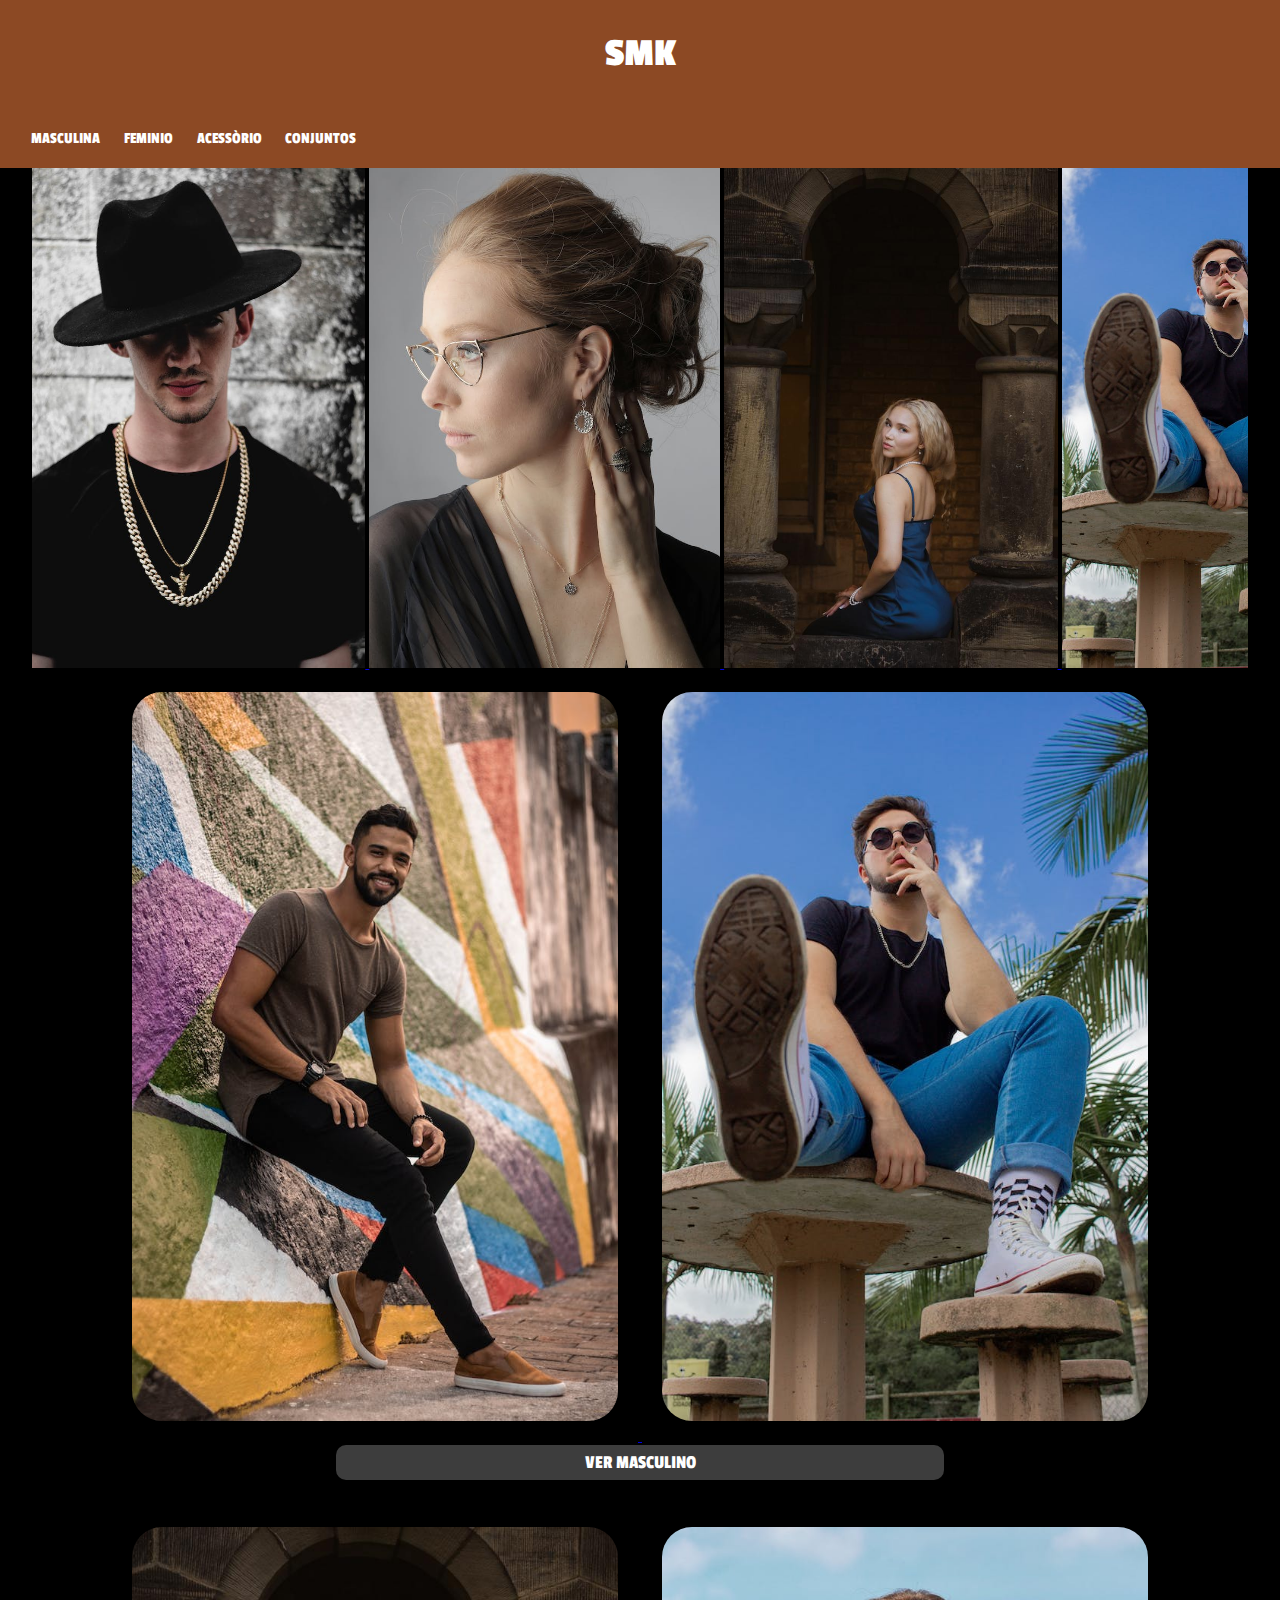
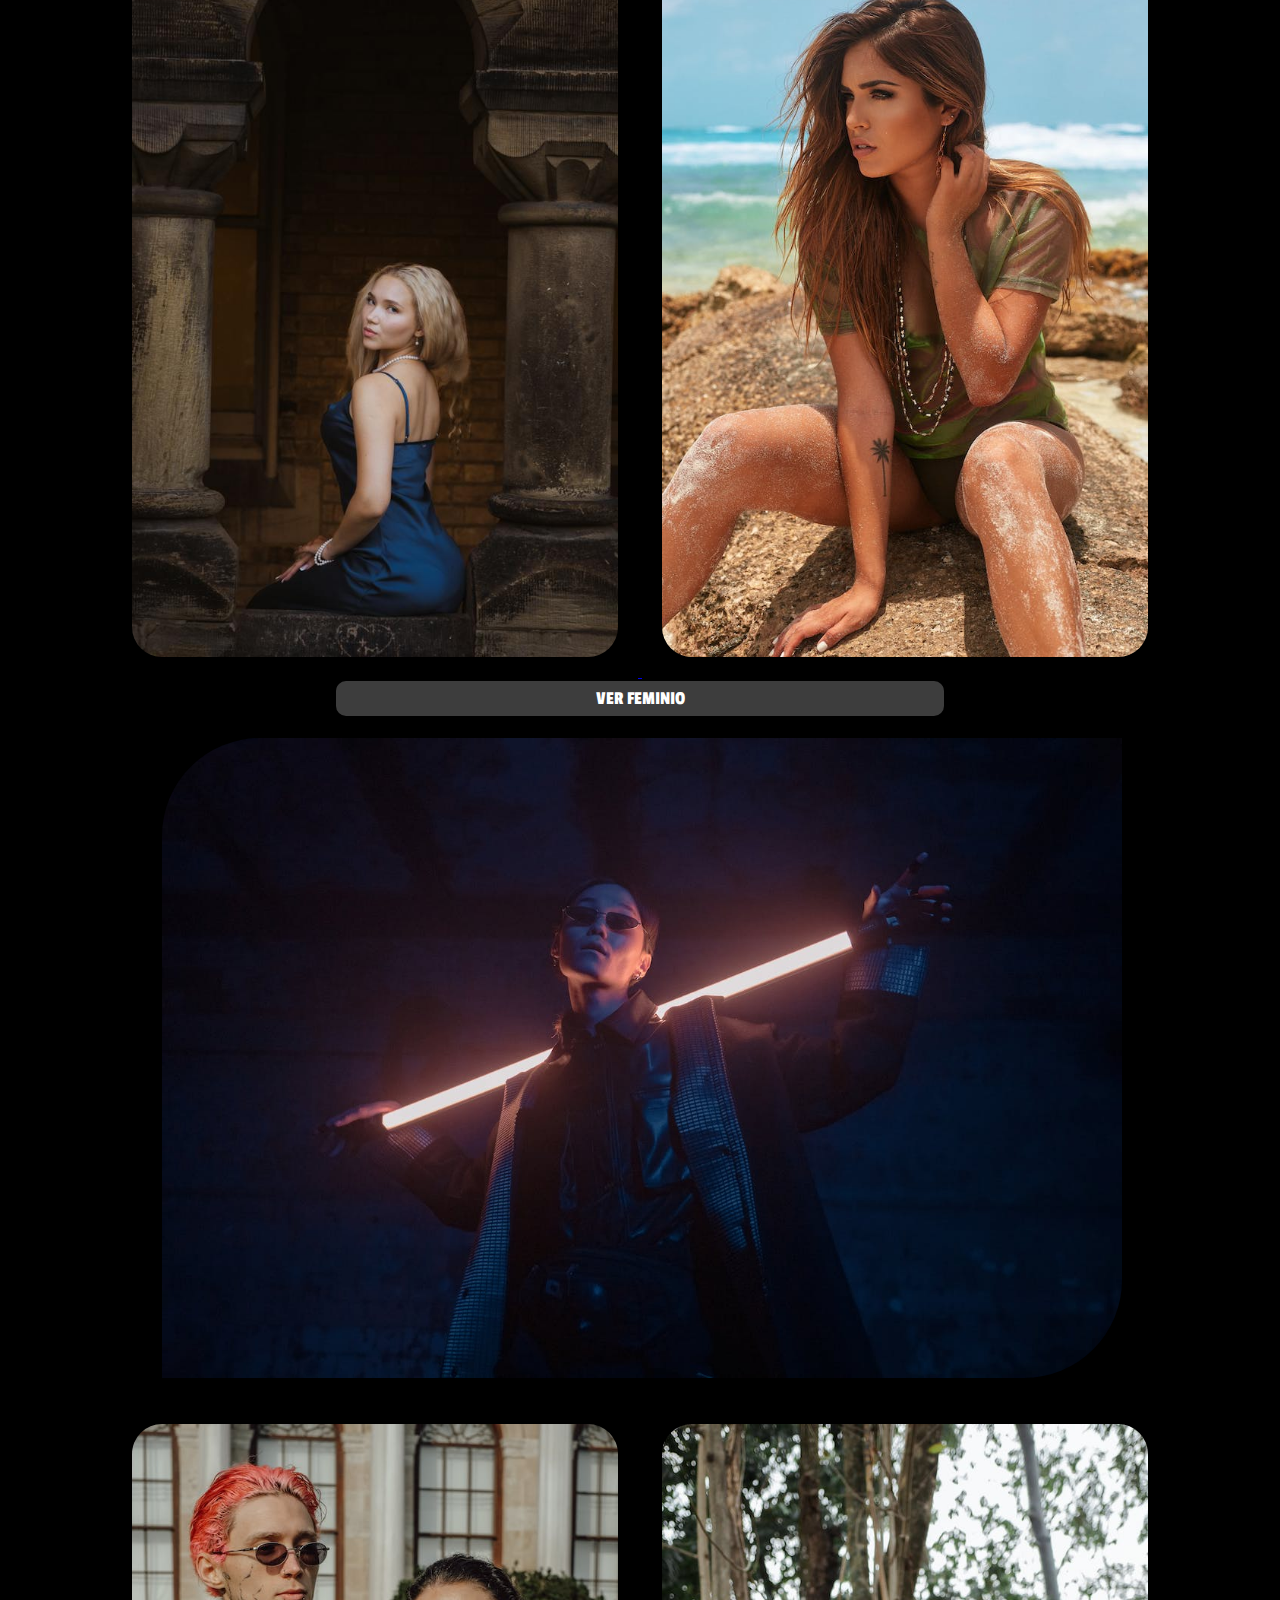
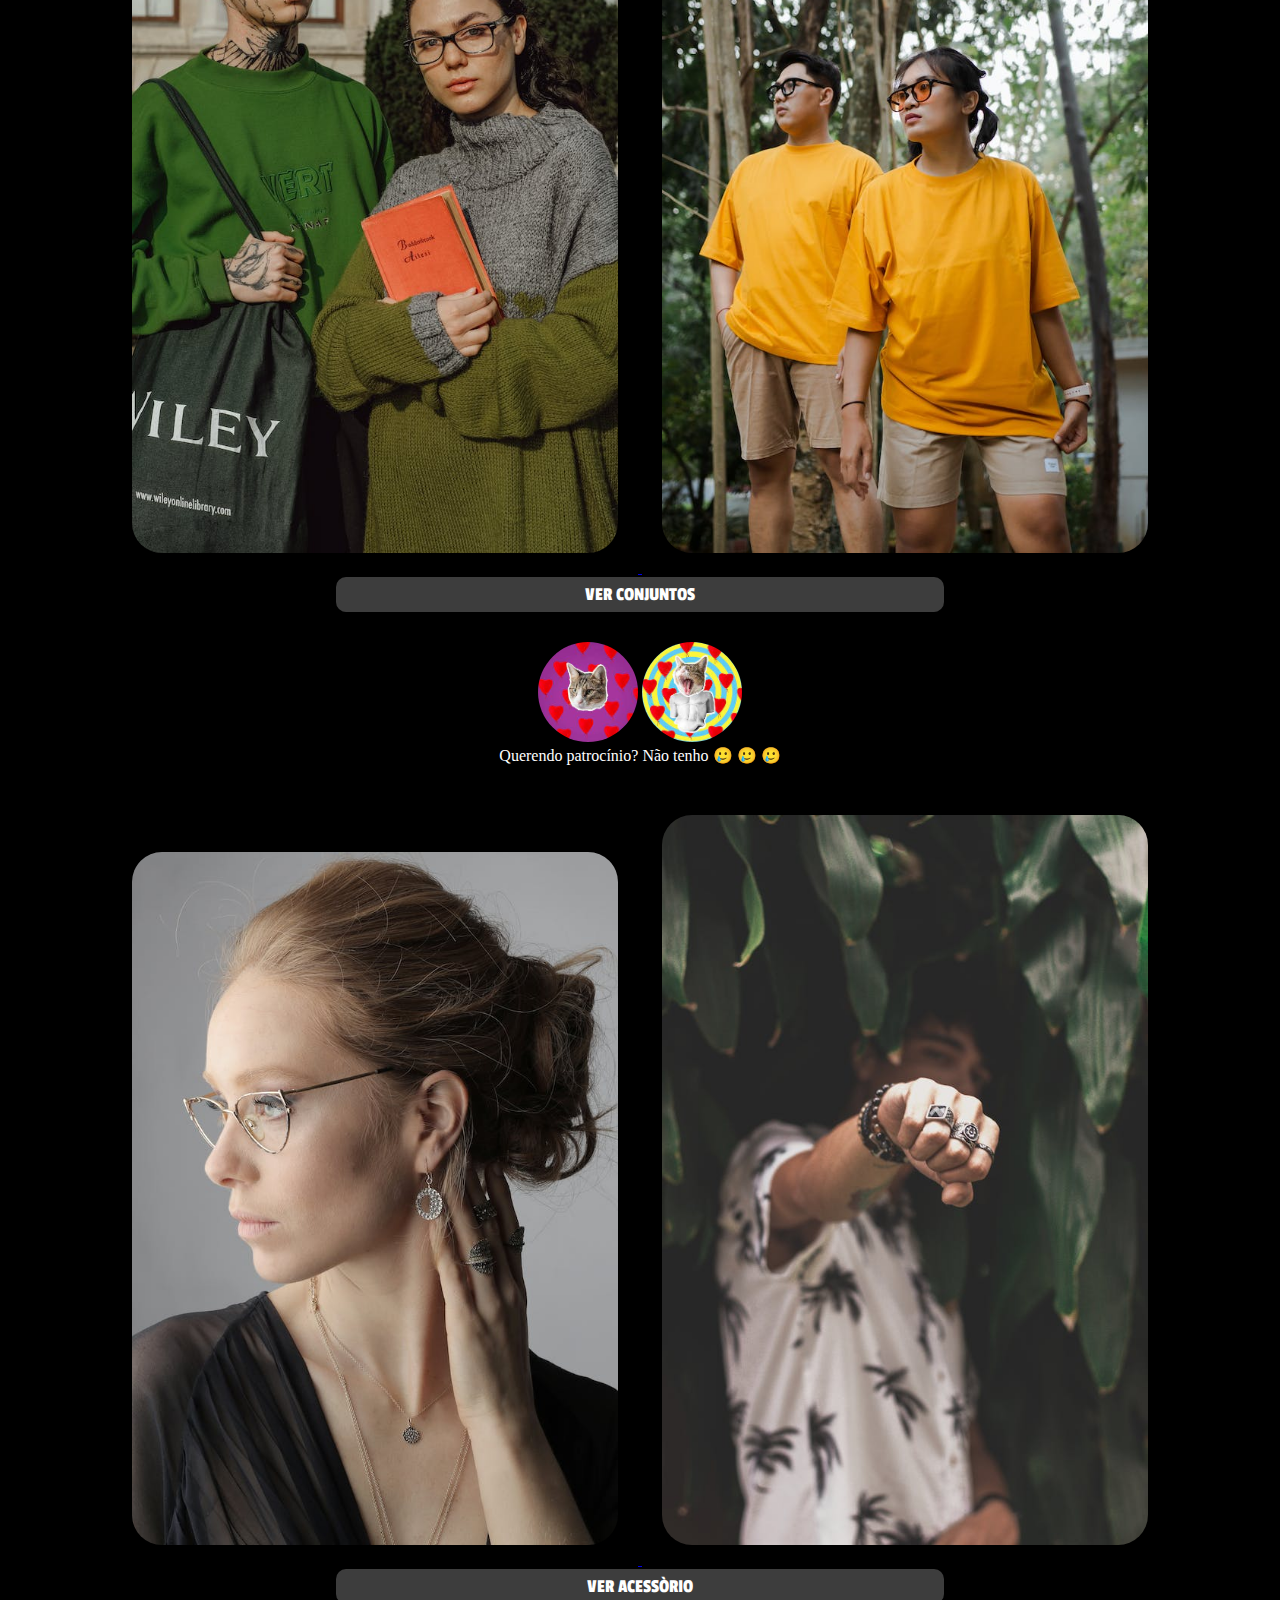
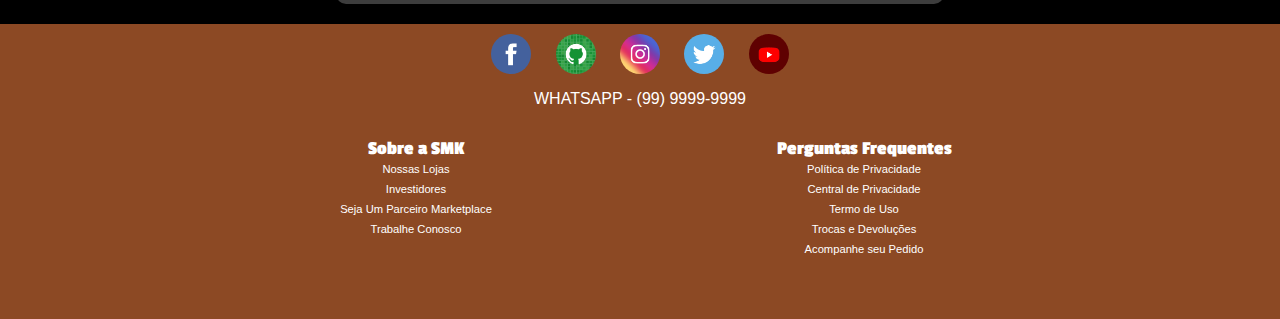
<file: index.html>
<!DOCTYPE html>
<html lang="pt-br">
  <head>
    <meta charset="UTF-8" />
    <meta name="viewport" content="width=device-width, initial-scale=1.0" />
    <link rel="stylesheet" href="estilo/style.css" />
    <title>Document</title>
  </head>
  <body>
    <header>
      <h1>SMK</h1>
    </header>
    <nav class="link-pag-nav">
      <a href="paginas/pag002.html">MASCULINA</a>
      <a href="paginas/pag003.html">FEMINIO</a>
      <a href="paginas/pag004.html"
        >ACESSÒRIO
        <a href="paginas/pag001.html">CONJUNTOS</a>
      </a>
    </nav>
    <main>
      <section class="image-container">
        <a href="paginas/pag001.html">
          <img
            src="imagem/acessorios-04.jpg"
            alt="img de roupa"
            class="scrolling-image"
          />
        </a>
        <a href="paginas/pag001.html">
          <img
            src="imagem/acessorios-01.jpg"
            alt="img de roupa"
            class="scrolling-image"
          />
        </a>
        <a href="paginas/pag003.html">
          <img
            src="imagem/faminino-01.jpg"
            alt="img de roupa"
            class="scrolling-image"
          />
        </a>
        <a href="paginas/pag002.html">
          <img
            src="imagem/masculino-02.jpg"
            alt="img de roupa"
            class="scrolling-image"
          />
        </a>
        <a href="paginas/pag001.html">
          <img
            src="imagem/acessorios-02.jpg"
            alt="img de roupa"
            class="scrolling-image"
          />
        </a>
      </section>
      <section class="link-pag">
        <div>
          <a href="paginas/pag002.html">
            <img src="imagem/masculino-01.jpg" alt="ROUPA MASCULINA" />
          </a>
          <a href="paginas/pag002.html">
            <img src="imagem/masculino-02.jpg" alt="Roupa masculina " />
          </a>
        </div>
        <a href="paginas/pag002.html">
          <button>VER MASCULINO</button>
        </a>
      </section>
      <section class="link-pag">
        <h2>ROUPA FEMININA</h2>
        <div>
          <a href="paginas/pag003.html">
            <img src="imagem/faminino-01.jpg" alt="ROUPA MASCULINA" />
          </a>
          <a href="paginas/pag003.html">
            <img src="imagem/faminino-02.jpg" alt="Roupa masculina" />
          </a>
        </div>
        <a href="paginas/pag003.html">
          <button>VER FEMINIO</button>
        </a>
      </section>
      <section class="imagem-b">
        <img src="imagem/nada-01.jpg" alt="" />
      </section>
      <section class="link-pag">
        <div>
          <a href="paginas/pag001.html">
            <img src="imagem/mf-01.jpg" alt="ROUPA MASCULINA" />
          </a>
          <a href="paginas/pag001.html">
            <img src="imagem/mf-02.jpg" alt="Roupa masculina " />
          </a>
        </div>
        <a href="paginas/pag001.html">
          <button>VER CONJUNTOS</button>
        </a>
      </section>
      <section class="patrocinio">
        <img src="imagem/goto-01 (2).jpeg" alt="goto-01" />
        <img src="imagem/goto-01 (1).jpeg" alt="goto-01" />
        <p>Querendo patrocínio? Não tenho &#x1F972; &#x1F972; &#x1F972;</p>
      </section>
      <section class="link-pag">
        <div>
          <a href="paginas/pag004.html">
            <img src="imagem/acessorios-01.jpg" alt="ROUPA MASCULINA" />
          </a>
          <a href="paginas/pag002.html">
            <img src="imagem/acessorios-03.jpg" alt="Roupa masculina" />
          </a>
        </div>
        <a href="paginas/pag004.html">
          <button>VER ACESSÒRIO</button>
        </a>
      </section>
    </main>
    <footer>
      <nav class="redes-sociais">
        <a href="#"
          ><img src="imagem/logo-facebook.jpg" alt="logo-facebook "
        /></a>
        <a href="#"><img src="imagem/logo-github.jpg" alt="logo-github " /></a>
        <a href="#"
          ><img src="imagem/logo-instagram.jpg" alt="logo-instagram "
        /></a>
        <a href="#"
          ><img src="imagem/logo-twitter.jpg" alt="logo-twitter "
        /></a>
        <a href="#"
          ><img src="imagem/logo-youtube.jpg" alt="logo-youtube "
        /></a>
      </nav>
      <p>WHATSAPP - (99) 9999-9999</p>
      <div class="duas-columns">
        <div class="asuntos">
          <h3>Sobre a SMK</h3>
          <p>
            Nossas Lojas <br />
            Investidores <br />
            Seja Um Parceiro Marketplace <br />
            Trabalhe Conosco
          </p>
        </div>
        <div class="asuntos">
          <h3>Perguntas Frequentes</h3>
          <p>
            Política de Privacidade<br />
            Central de Privacidade<br />
            Termo de Uso<br />
            Trocas e Devoluções <br />
            Acompanhe seu Pedido
          </p>
        </div>
      </div>
    </footer>
  </body>
</html>
</file>
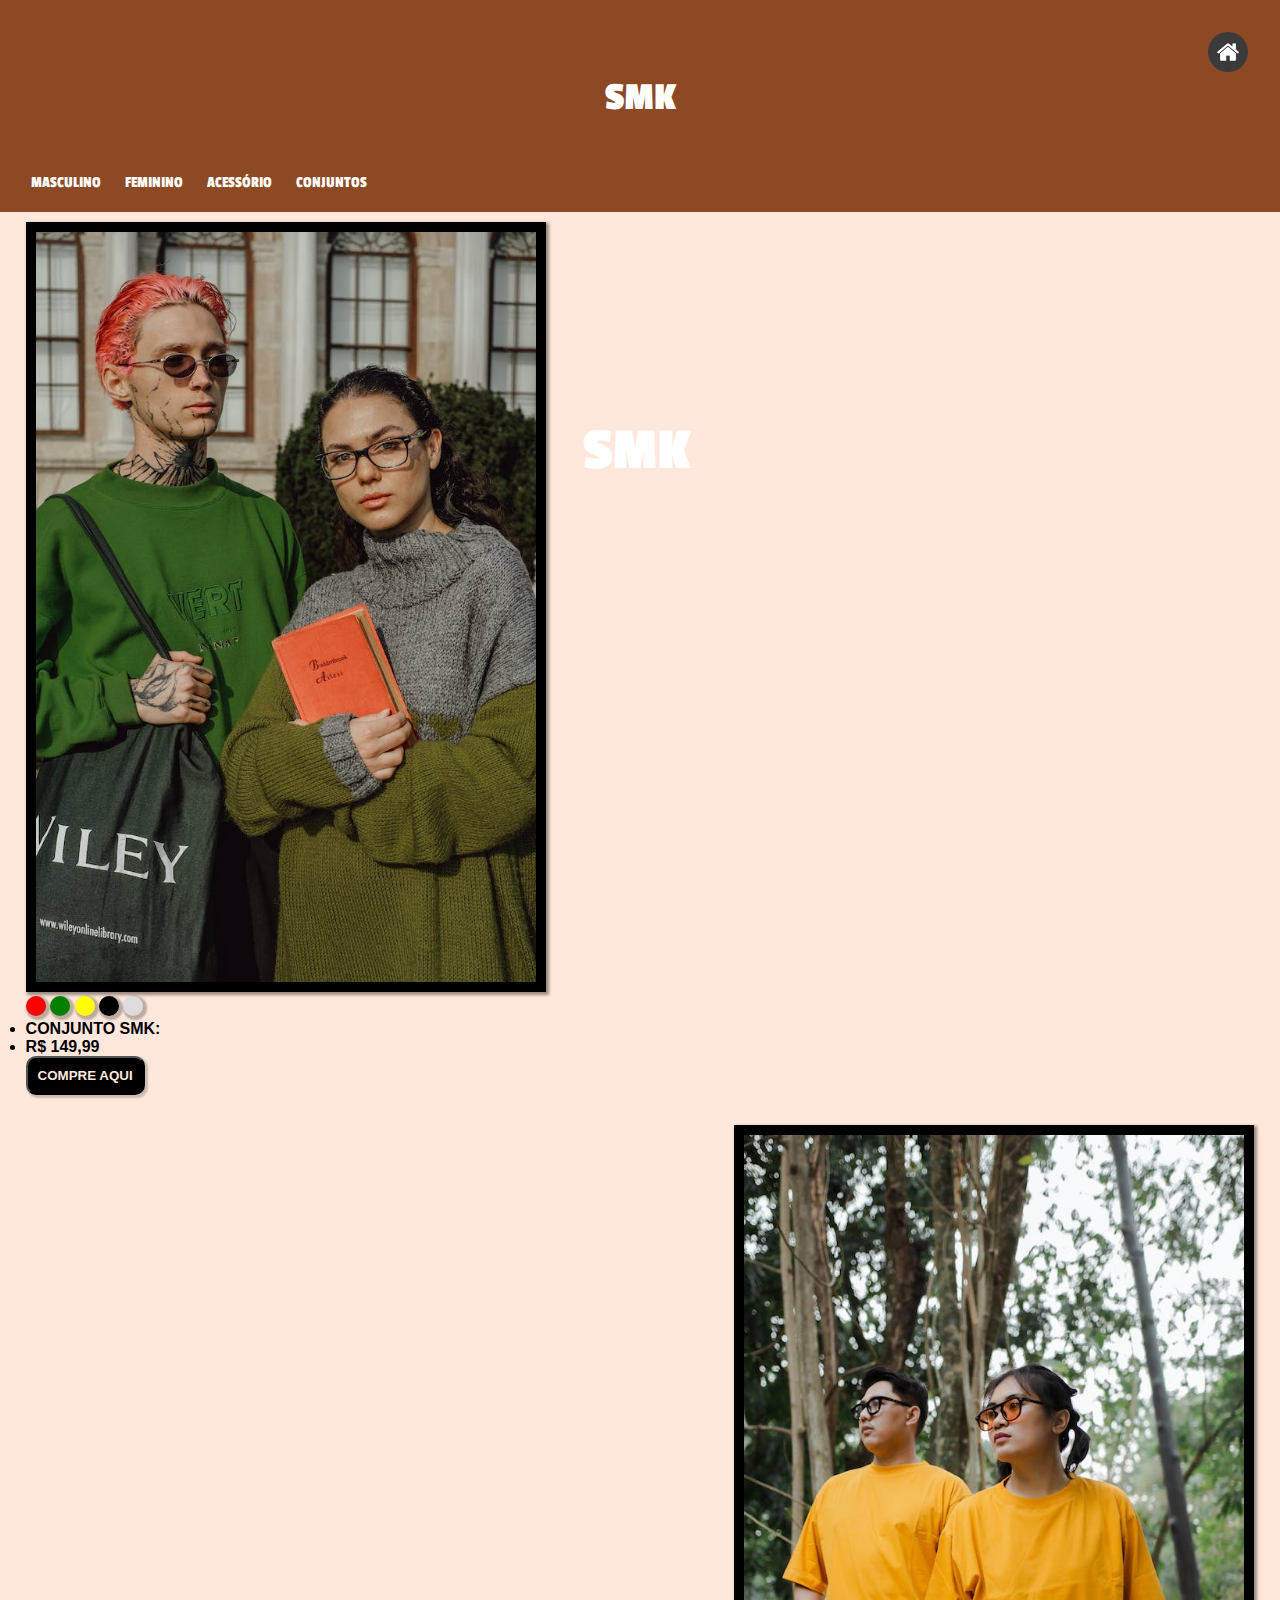
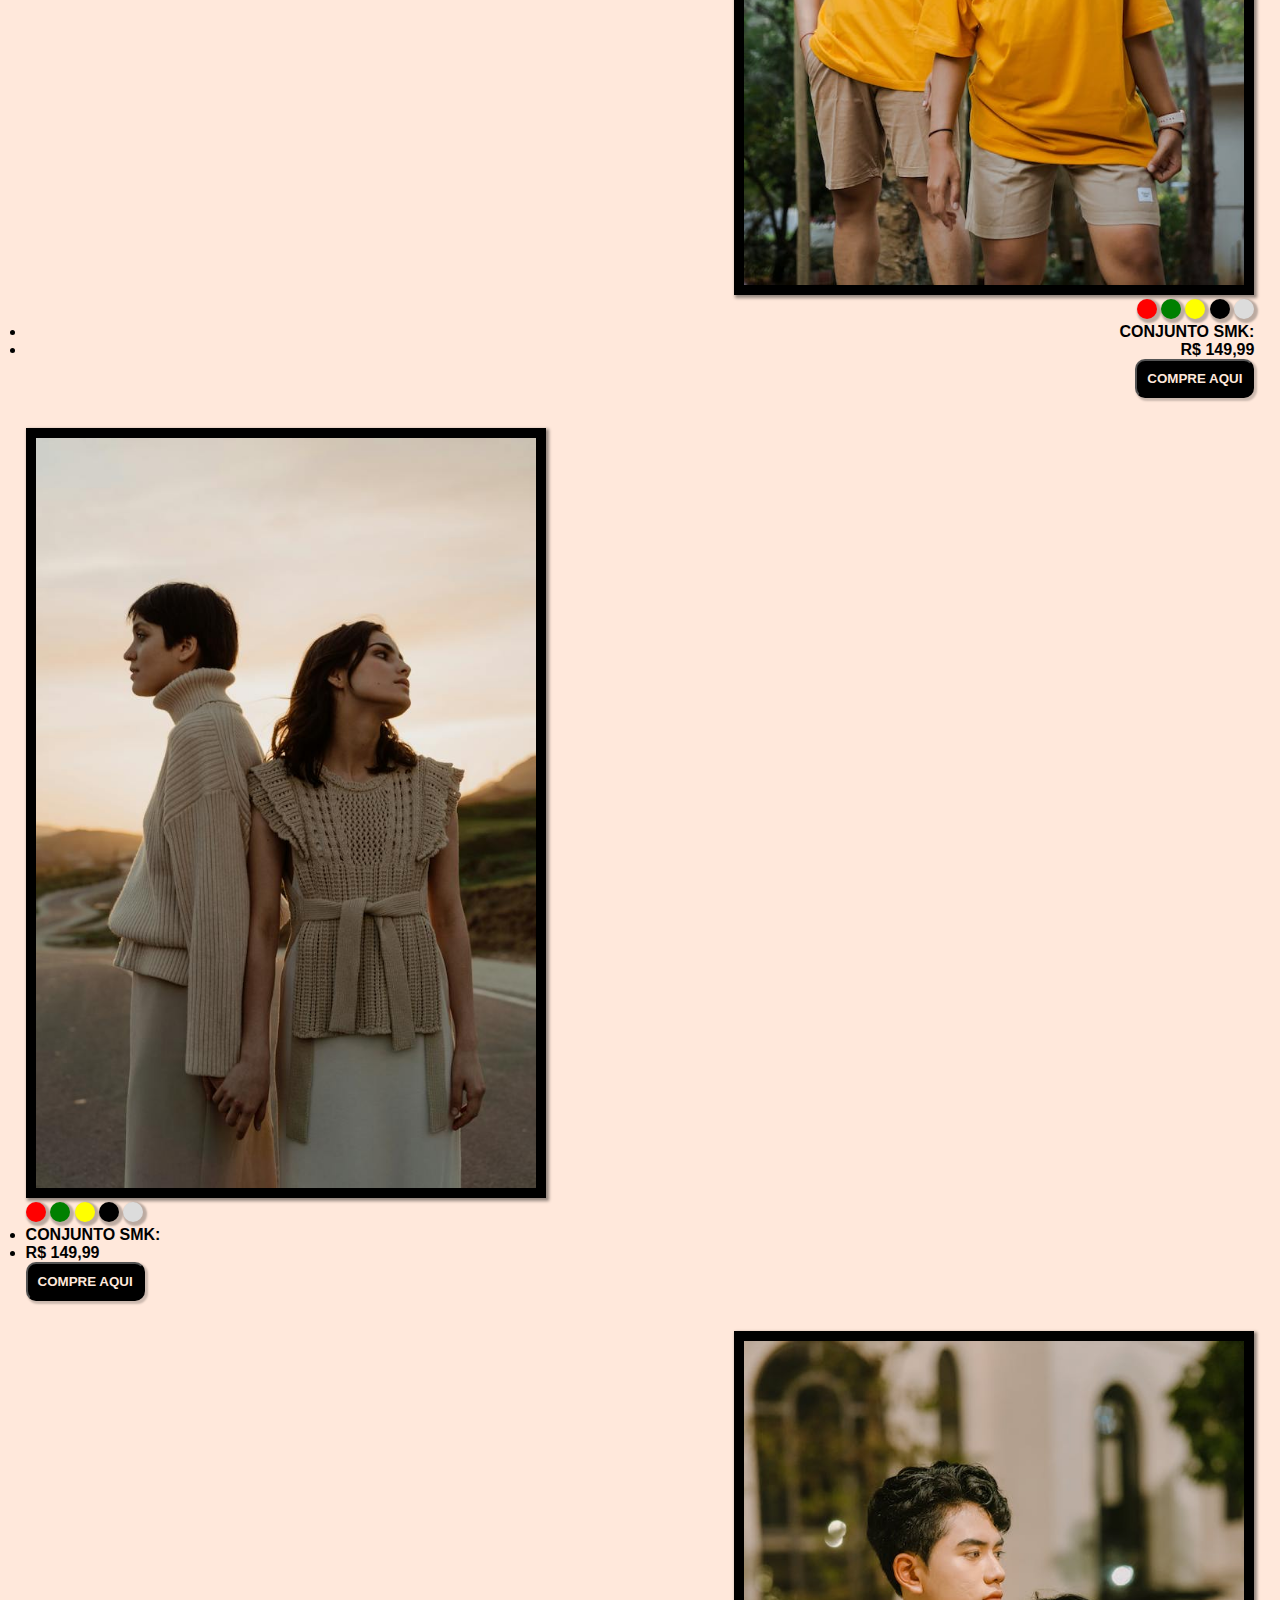
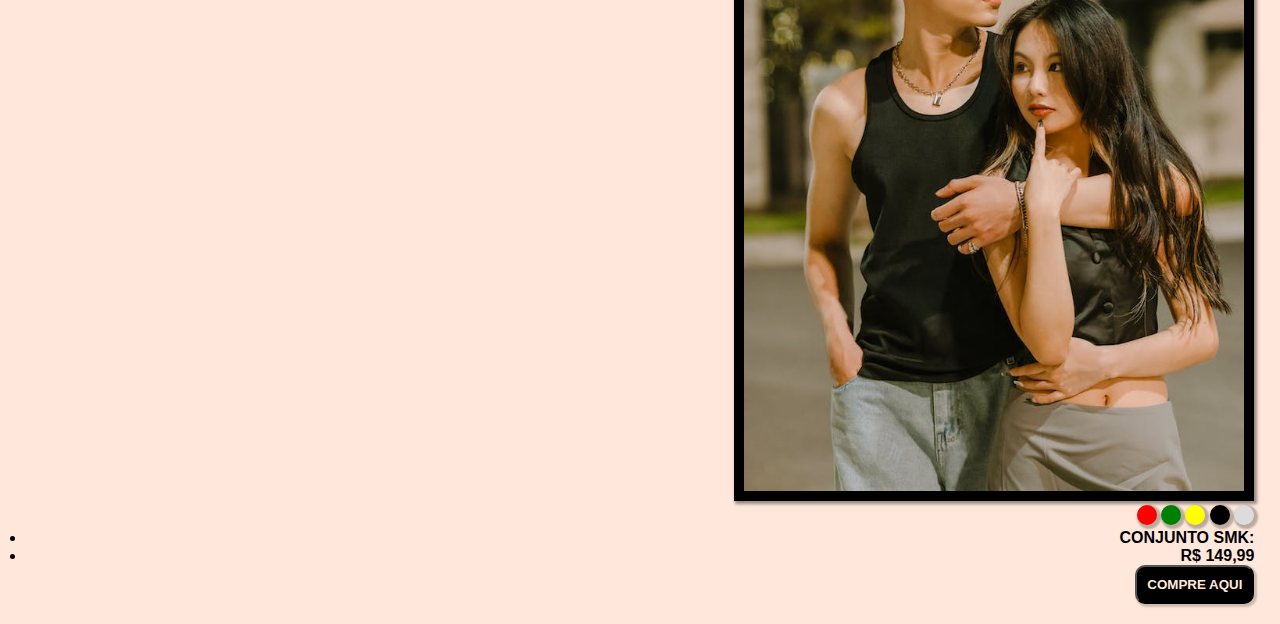
<file: paginas/pag001.html>
<!DOCTYPE html>
<html lang="pt-br">
  <head>
    <meta charset="UTF-8" />
    <meta name="viewport" content="width=device-width, initial-scale=1.0" />
    <link rel="stylesheet" href="../estilo/paginas-style.css" />
    <link
      rel="shortcut icon"
      href="../imagem/samirbat.ico"
      type="image/x-icon"
    />
    <title>SMK</title>
  </head>
  <body>
    <header>
      <div class="home">
        <a href="../index.html">
          <img src="../imagem/logo-home.jpg" alt="logo home" />
        </a>
      </div>
      <h1>SMK</h1>
    </header>
    <nav>
      <a href="../paginas/pag002.html">MASCULINO</a>
      <a href="../paginas/pag003.html">FEMININO</a>
      <a href="../paginas/pag004.html">ACESSÓRIO</a>
      <a href="../paginas/pag001.html">CONJUNTOS</a>
    </nav>
    <main>
      <section class="Mas-fem">
        <div class="roupa-mf roupa-e">
          <img src="../imagem/mf-01.jpg" alt="Conjunto masculino e feminino" />
          <div class="lista-e lista">
            <p>
              <span class="vermelho"></span>
              <span class="verde"></span>
              <span class="amarelo"></span>
              <span class="preto"></span>
              <span class="cinza"></span>
            </p>
            <ul>
              <li>CONJUNTO SMK:</li>
              <li>R$ 149,99</li>
            </ul>
            <button>COMPRE AQUI</button>
          </div>
        </div>
      </section>
      <section class="Mas-fem">
        <div class="roupa-mf roupa-d">
          <img src="../imagem/mf-02.jpg" alt="Conjunto masculino e feminino" />
          <div class="lista-d lista">
            <p>
              <span class="vermelho"></span>
              <span class="verde"></span>
              <span class="amarelo"></span>
              <span class="preto"></span>
              <span class="cinza"></span>
            </p>
            <ul>
              <li>CONJUNTO SMK:</li>
              <li>R$ 149,99</li>
            </ul>
            <button>COMPRE AQUI</button>
          </div>
        </div>
      </section>
      <section class="Mas-fem">
        <div class="roupa-mf roupa-e">
          <img src="../imagem/mf-03.jpg" alt="Conjunto masculino e feminino" />
          <div class="lista-e lista">
            <p>
              <span class="vermelho"></span>
              <span class="verde"></span>
              <span class="amarelo"></span>
              <span class="preto"></span>
              <span class="cinza"></span>
            </p>
            <ul>
              <li>CONJUNTO SMK:</li>
              <li>R$ 149,99</li>
            </ul>
            <button>COMPRE AQUI</button>
          </div>
        </div>
      </section>
      <section class="Mas-fem">
        <div class="roupa-mf roupa-d">
          <img src="../imagem/mf-04.jpg" alt="Conjunto masculino e feminino" />
          <div class="lista-d lista">
            <p>
              <span class="vermelho"></span>
              <span class="verde"></span>
              <span class="amarelo"></span>
              <span class="preto"></span>
              <span class="cinza"></span>
            </p>
            <ul>
              <li>CONJUNTO SMK:</li>
              <li>R$ 149,99</li>
            </ul>
            <button>COMPRE AQUI</button>
          </div>
        </div>
      </section>
    </main>
  </body>
</html>
</file>
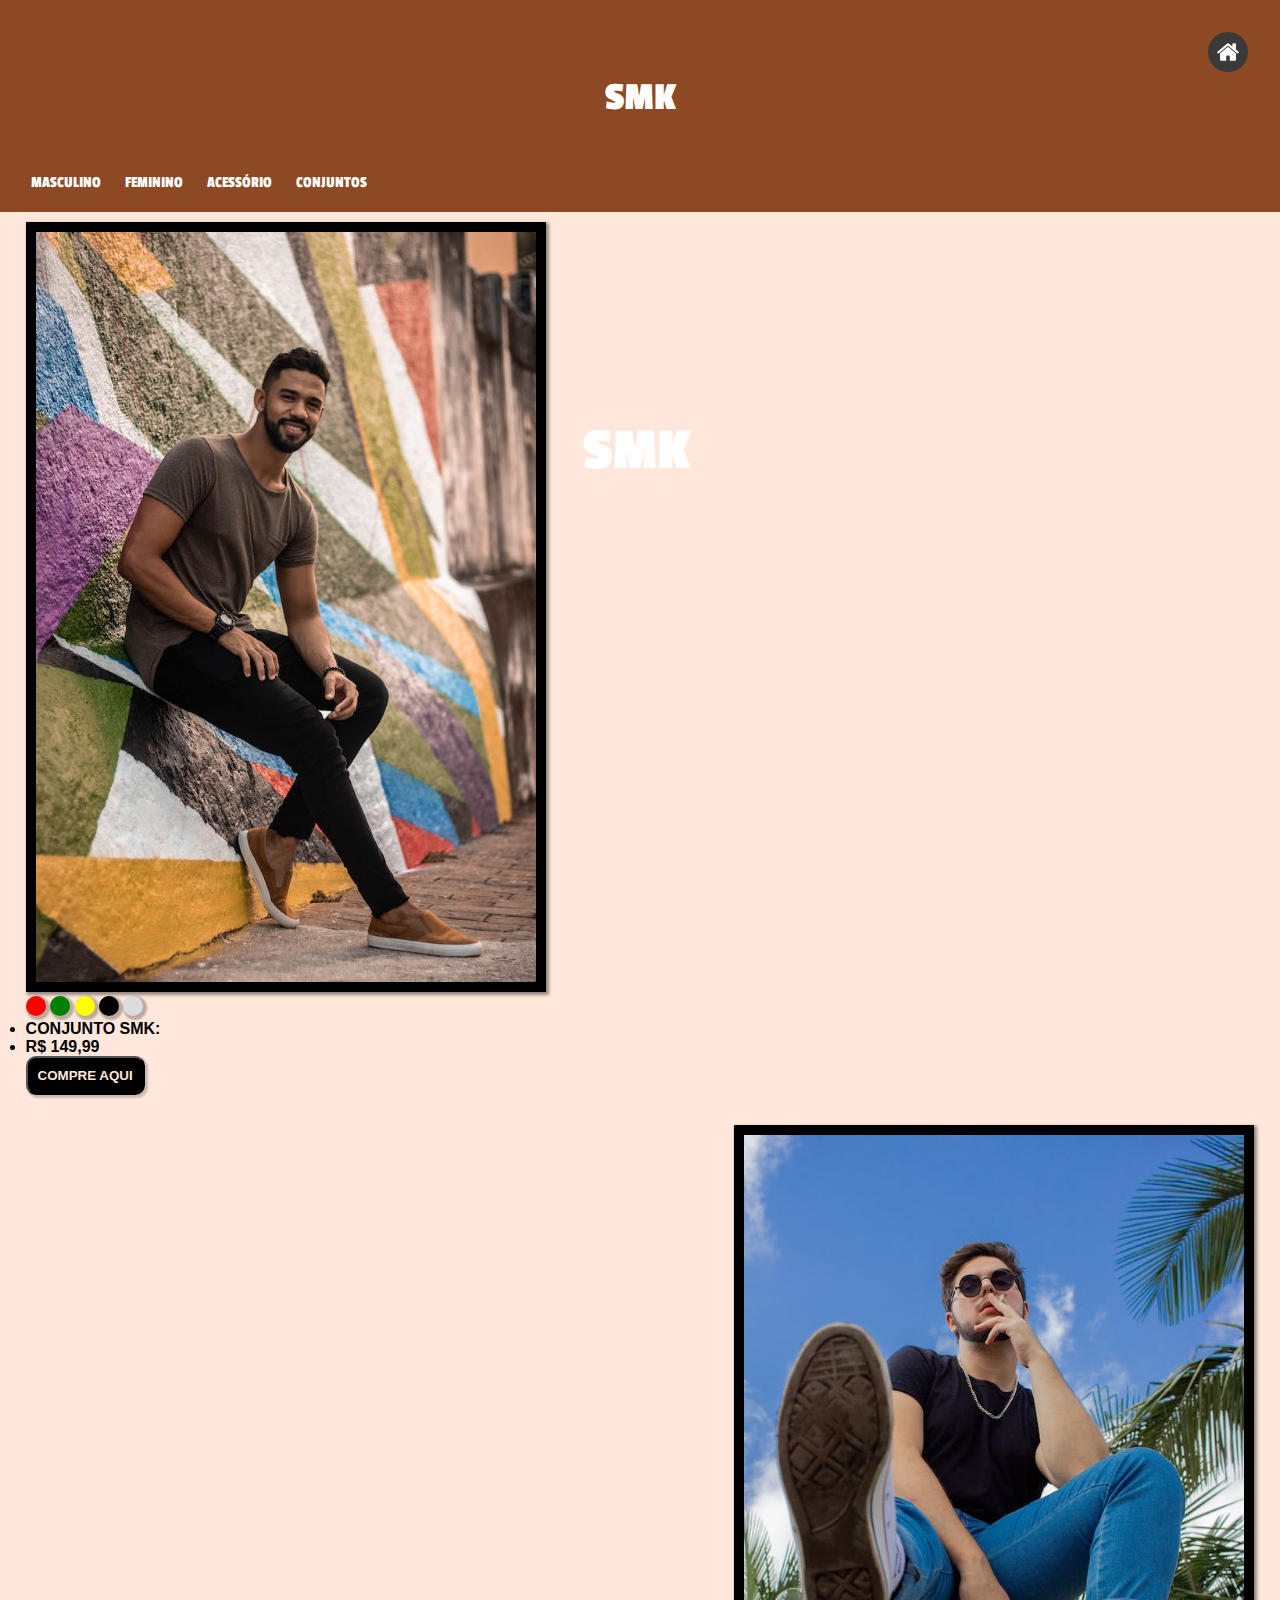
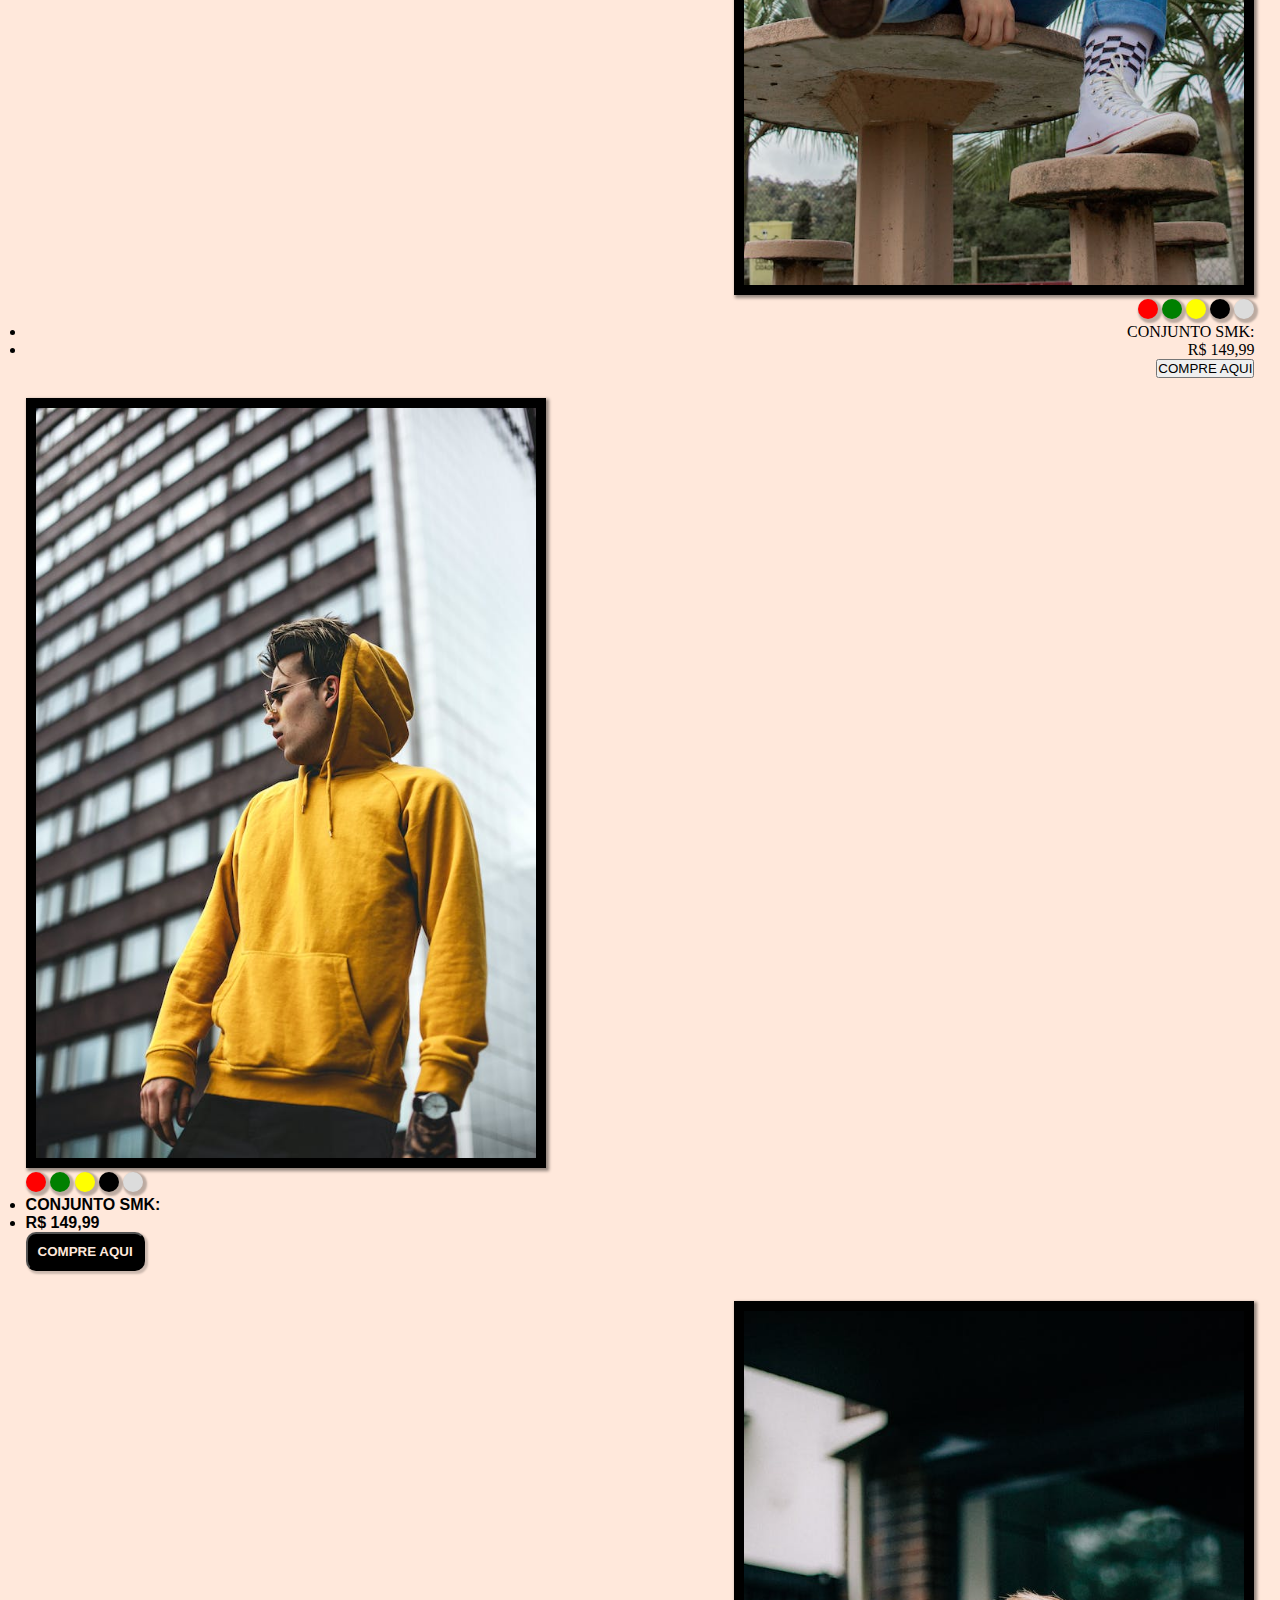
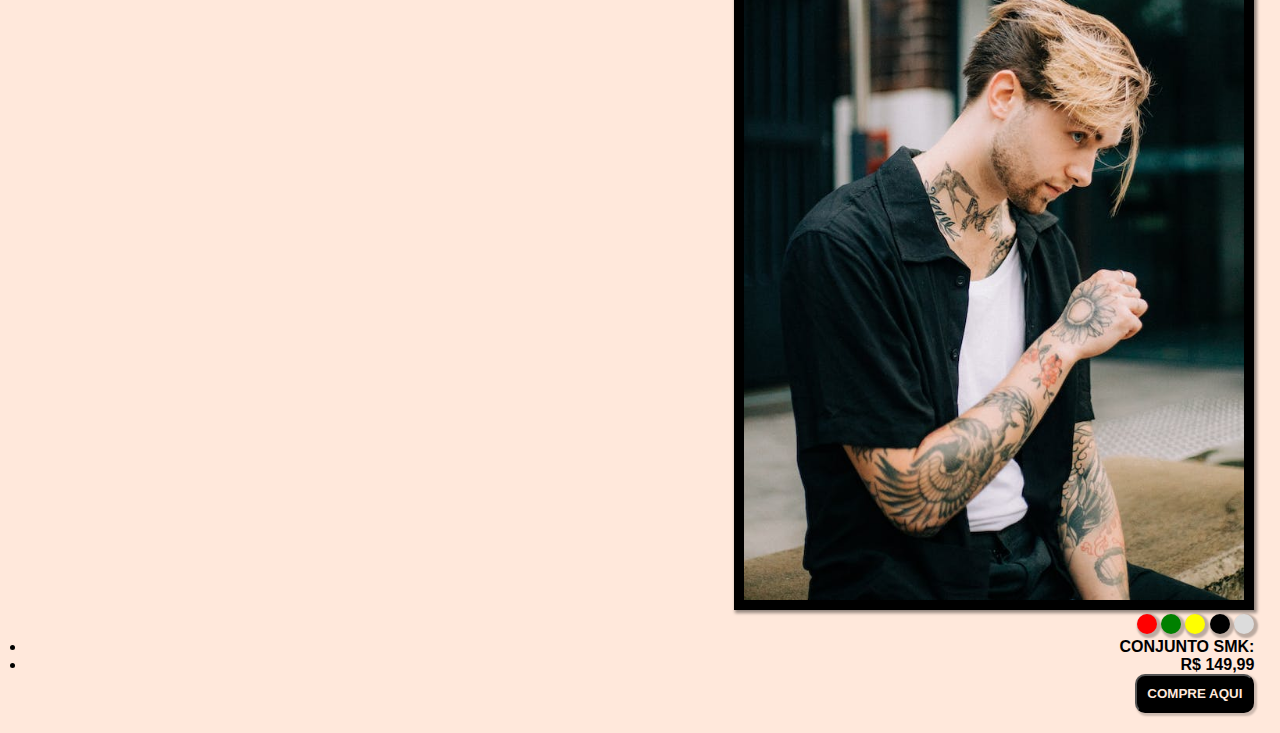
<file: paginas/pag002.html>
<!DOCTYPE html>
<html lang="pt-br">
  <head>
    <meta charset="UTF-8" />
    <meta name="viewport" content="width=device-width, initial-scale=1.0" />
    <link rel="stylesheet" href="../estilo/paginas-style.css" />
    <link
      rel="shortcut icon"
      href="../imagem/samirbat.ico"
      type="image/x-icon"
    />
    <title>SMK</title>
  </head>
  <body>
    <header>
      <div class="home">
        <a href="../index.html">
          <img src="../imagem/logo-home.jpg" alt="logo home" />
        </a>
      </div>
      <h1>SMK</h1>
    </header>
    <nav>
      <a href="../paginas/pag002.html">MASCULINO</a>
      <a href="../paginas/pag003.html">FEMININO</a>
      <a href="../paginas/pag004.html">ACESSÓRIO</a>
      <a href="../paginas/pag001.html">CONJUNTOS</a>
    </nav>
    <main>
      <section class="Mas-fem">
        <div class="roupa-mf roupa-e">
          <img
            src="../imagem/masculino-01.jpg"
            alt="Conjunto masculino"
          />
          <div class="lista-e lista">
            <p>
              <span class="vermelho"></span>
              <span class="verde"></span>
              <span class="amarelo"></span>
              <span class="preto"></span>
              <span class="cinza"></span>
            </p>
            <ul>
              <li>CONJUNTO SMK: </li>
              <li>R$ 149,99</li>
            </ul>
            <button>COMPRE AQUI</button>
          </div>
        </div>
      </section>
      <section class="Mas-fem">
        <div class="roupa-mf roupa-d">
          <img
            src="../imagem/masculino-02.jpg"
            alt="Conjunto masculino"
          />
          <div class "lista-d lista">
            <p>
              <span class="vermelho"></span>
              <span class="verde"></span>
              <span class="amarelo"></span>
              <span class="preto"></span>
              <span class="cinza"></span>
            </p>
            <ul>
              <li>CONJUNTO SMK: </li>
              <li>R$ 149,99</li>
            </ul>
            <button>COMPRE AQUI</button>
          </div>
        </div>
      </section>
      <section class="Mas-fem">
        <div class="roupa-mf roupa-e">
          <img
            src="../imagem/masculino-03.jpg"
            alt="Conjunto masculino"
          />
          <div class="lista-e lista">
            <p>
              <span class="vermelho"></span>
              <span class="verde"></span>
              <span class="amarelo"></span>
              <span class="preto"></span>
              <span class="cinza"></span>
            </p>
            <ul>
              <li>CONJUNTO SMK: </li>
              <li>R$ 149,99</li>
            </ul>
            <button>COMPRE AQUI</button>
          </div>
        </div>
      </section>
      <section class="Mas-fem">
        <div class="roupa-mf roupa-d">
          <img
            src="../imagem/masculino-04.jpg"
            alt="Conjunto masculino"
          />
          <div class="lista-d lista">
            <p>
              <span class="vermelho"></span>
              <span class="verde"></span>
              <span class="amarelo"></span>
              <span class="preto"></span>
              <span class="cinza"></span>
            </p>
            <ul>
              <li>CONJUNTO SMK: </li>
              <li>R$ 149,99</li>
            </ul>
            <button>COMPRE AQUI</button>
          </div>
        </div>
      </section>
    </main>
  </body>
</html>
</file>
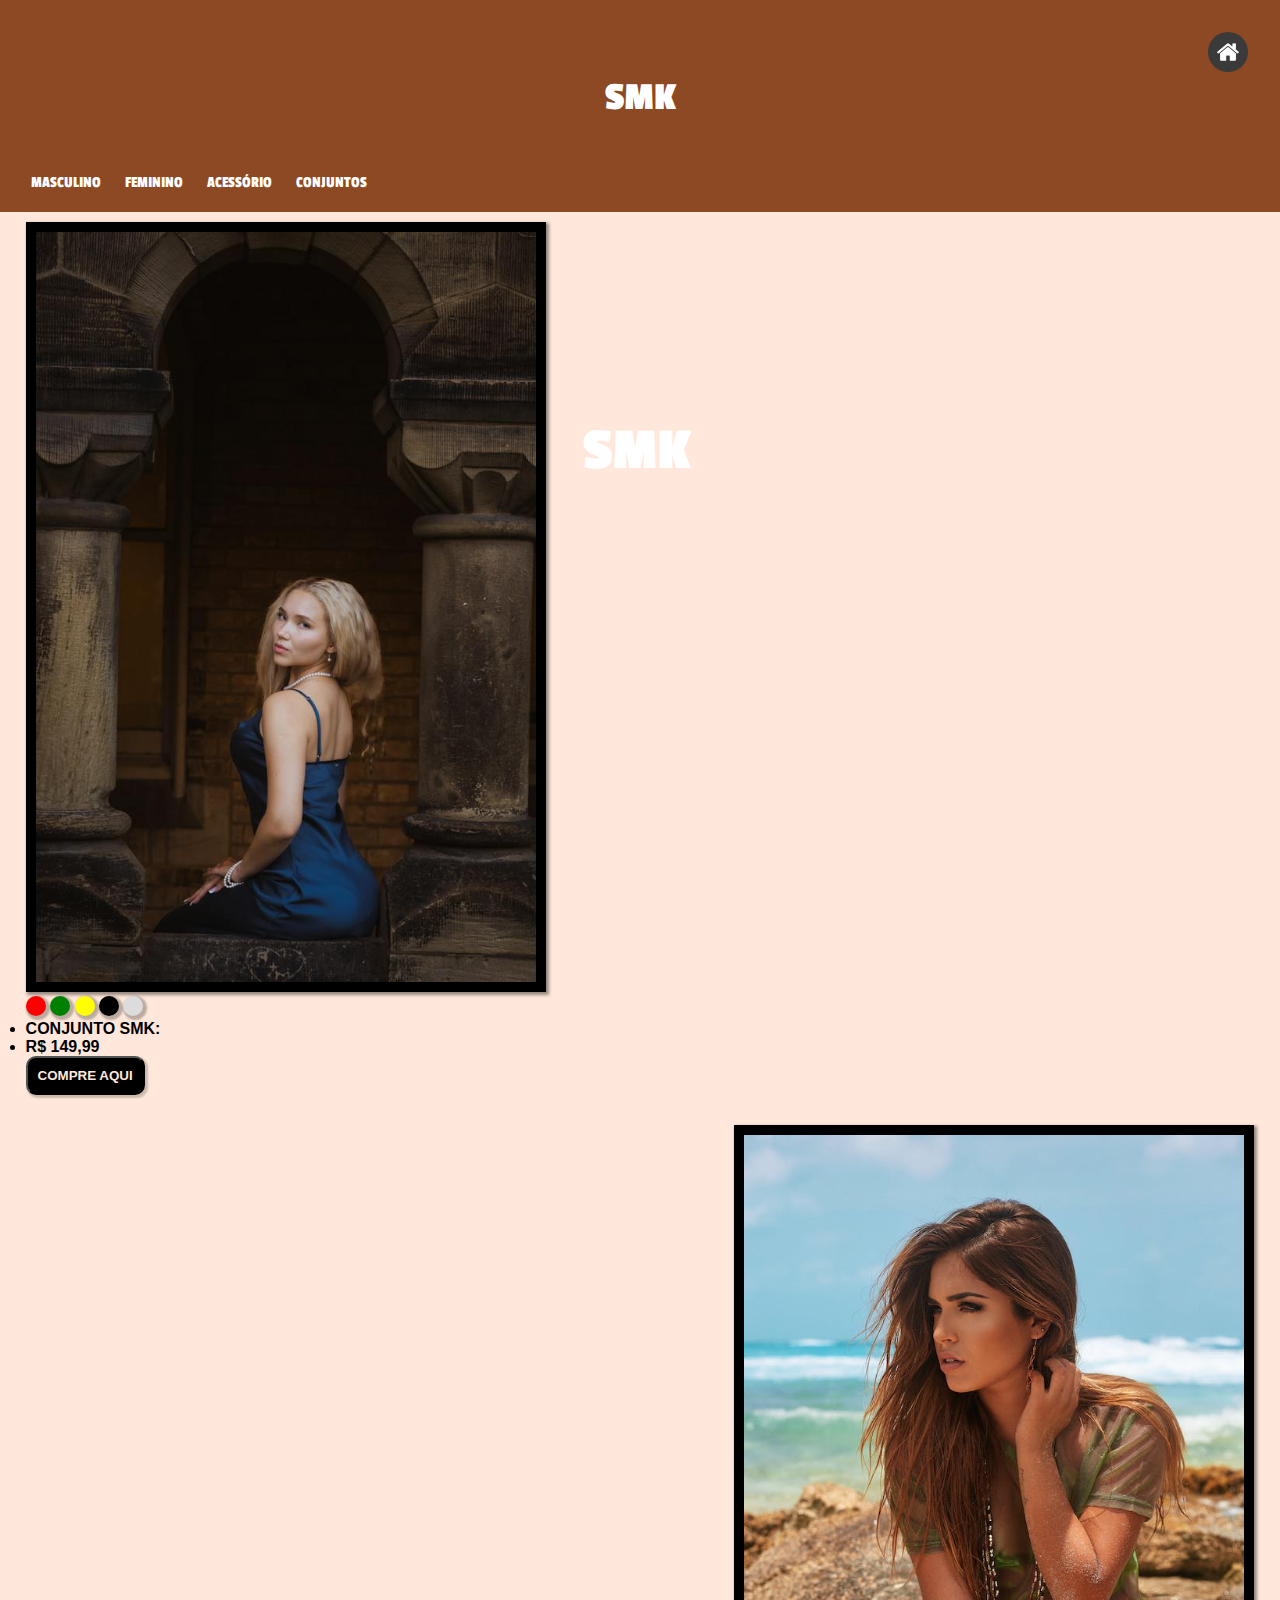
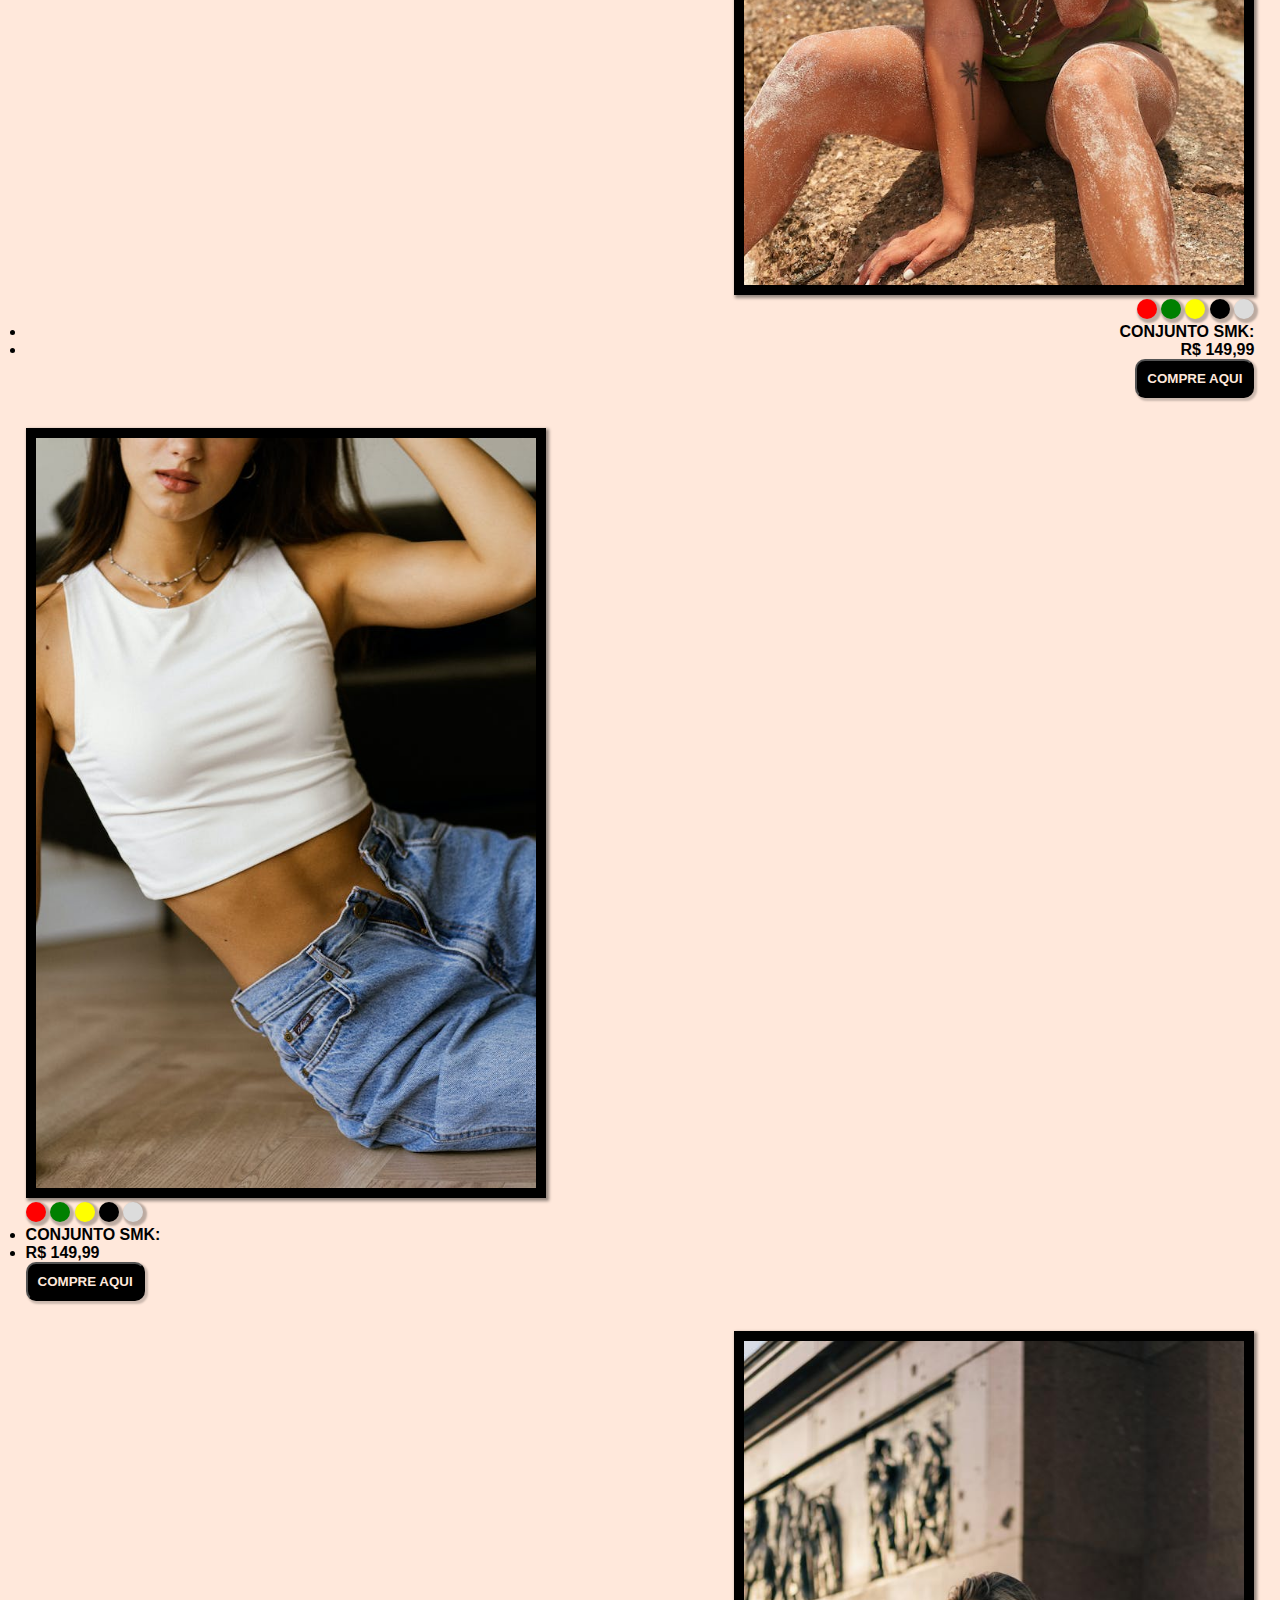
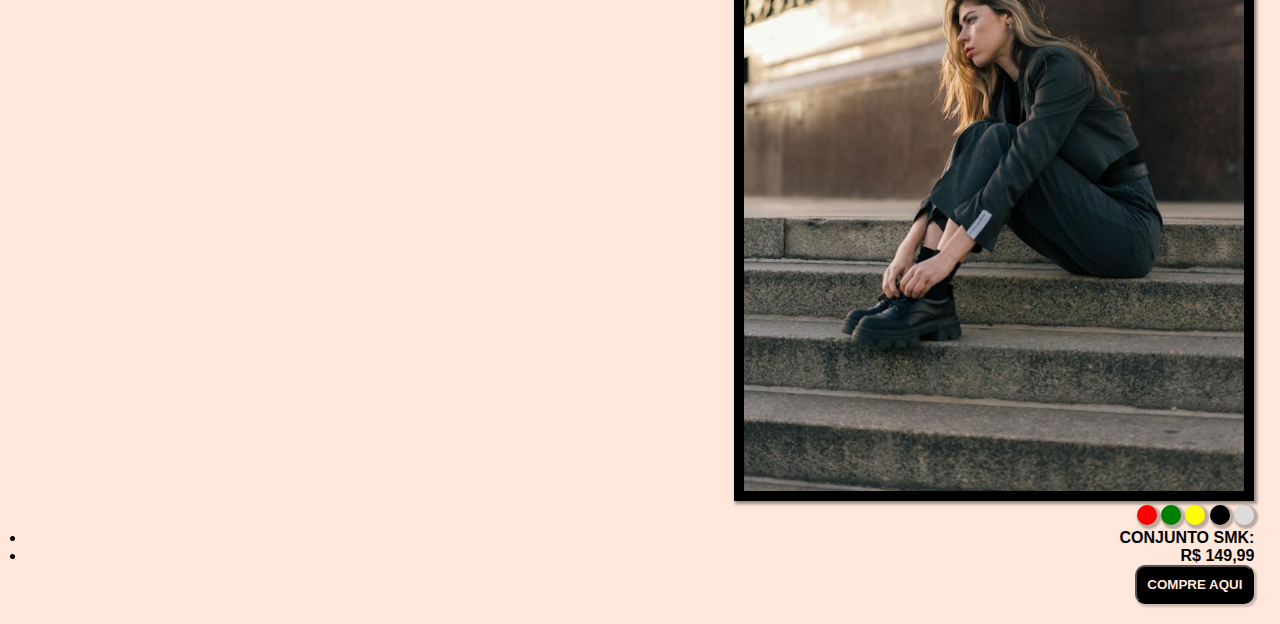
<file: paginas/pag003.html>
<!DOCTYPE html>
<html lang="pt-br">
  <head>
    <meta charset="UTF-8" />
    <meta name="viewport" content="width=device-width, initial-scale=1.0" />
    <link rel="stylesheet" href="../estilo/paginas-style.css" />
    <link
      rel="shortcut icon"
      href="../imagem/samirbat.ico"
      type="image/x-icon"
    />
    <title>SMK</title>
  </head>
  <body>
    <header>
      <div class="home">
        <a href="../index.html">
          <img src="../imagem/logo-home.jpg" alt="logo home" />
        </a>
      </div>
      <h1>SMK</h1>
    </header>
    <nav>
      <a href="../paginas/pag002.html">MASCULINO</a>
      <a href="../paginas/pag003.html">FEMININO</a>
      <a href="../paginas/pag004.html">ACESSÓRIO</a>
      <a href="../paginas/pag001.html">CONJUNTOS</a>
    </nav>
    <main>
      <section class="Mas-fem">
        <div class="roupa-mf roupa-e">
          <img src="../imagem/faminino-01.jpg" alt="Roupa feminina" />
          <div class="lista-e lista">
            <p>
              <span class="vermelho"></span>
              <span class="verde"></span>
              <span class="amarelo"></span>
              <span class="preto"></span>
              <span class="cinza"></span>
            </p>
            <ul>
              <li>CONJUNTO SMK:</li>
              <li>R$ 149,99</li>
            </ul>
            <button>COMPRE AQUI</button>
          </div>
        </div>
      </section>
      <section class="Mas-fem">
        <div class="roupa-mf roupa-d">
          <img src="../imagem/faminino-02.jpg" alt="Roupa feminina" />
          <div class="lista-d lista">
            <p>
              <span class="vermelho"></span>
              <span class="verde"></span>
              <span class="amarelo"></span>
              <span class="preto"></span>
              <span class="cinza"></span>
            </p>
            <ul>
              <li>CONJUNTO SMK:</li>
              <li>R$ 149,99</li>
            </ul>
            <button>COMPRE AQUI</button>
          </div>
        </div>
      </section>
      <section class="Mas-fem">
        <div class="roupa-mf roupa-e">
          <img src="../imagem/faminino-03.jpg" alt="Roupa feminina" />
          <div class="lista-e lista">
            <p>
              <span class="vermelho"></span>
              <span class="verde"></span>
              <span class="amarelo"></span>
              <span class="preto"></span>
              <span class="cinza"></span>
            </p>
            <ul>
              <li>CONJUNTO SMK:</li>
              <li>R$ 149,99</li>
            </ul>
            <button>COMPRE AQUI</button>
          </div>
        </div>
      </section>
      <section class="Mas-fem">
        <div class="roupa-mf roupa-d">
          <img src="../imagem/faminino-04.jpg" alt="Roupa feminina" />
          <div class="lista-d lista">
            <p>
              <span class="vermelho"></span>
              <span class="verde"></span>
              <span class="amarelo"></span>
              <span class="preto"></span>
              <span class="cinza"></span>
            </p>
            <ul>
              <li>CONJUNTO SMK:</li>
              <li>R$ 149,99</li>
            </ul>
            <button>COMPRE AQUI</button>
          </div>
        </div>
      </section>
    </main>
  </body>
</html>
</file>
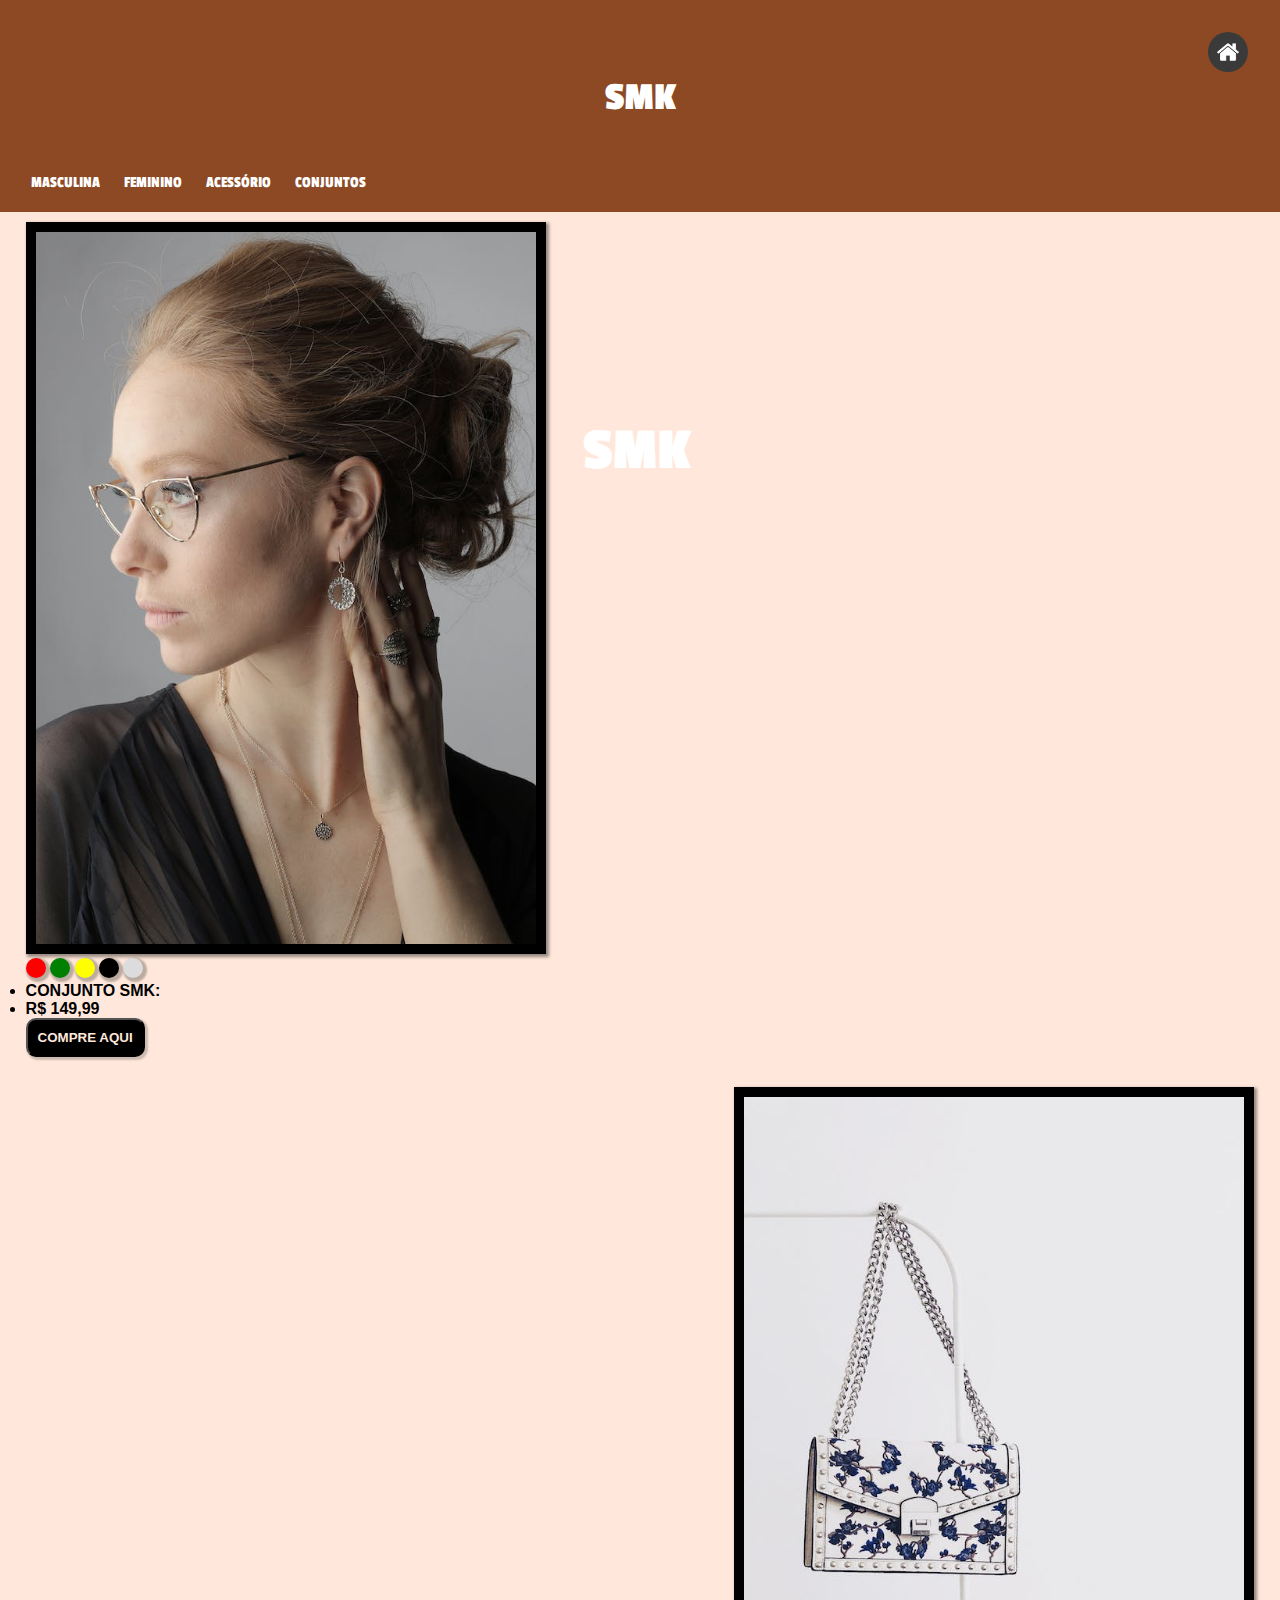
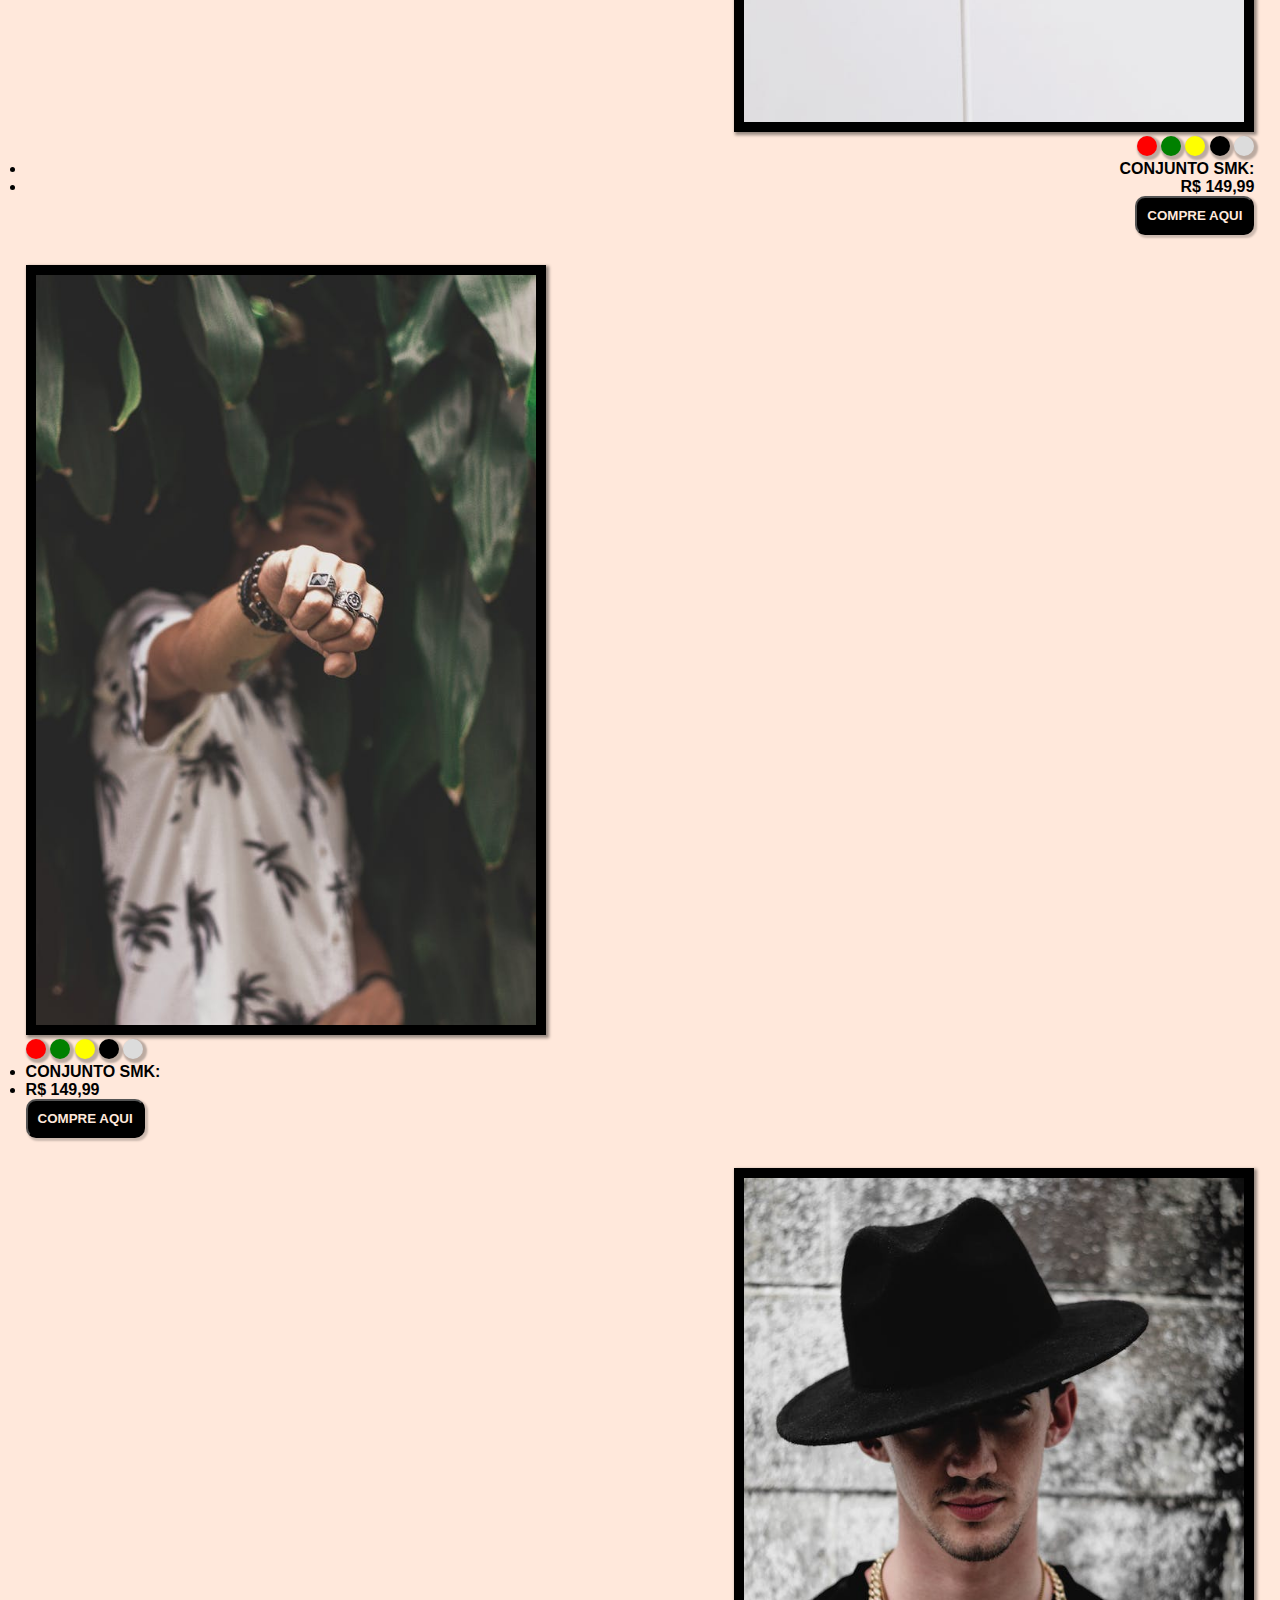
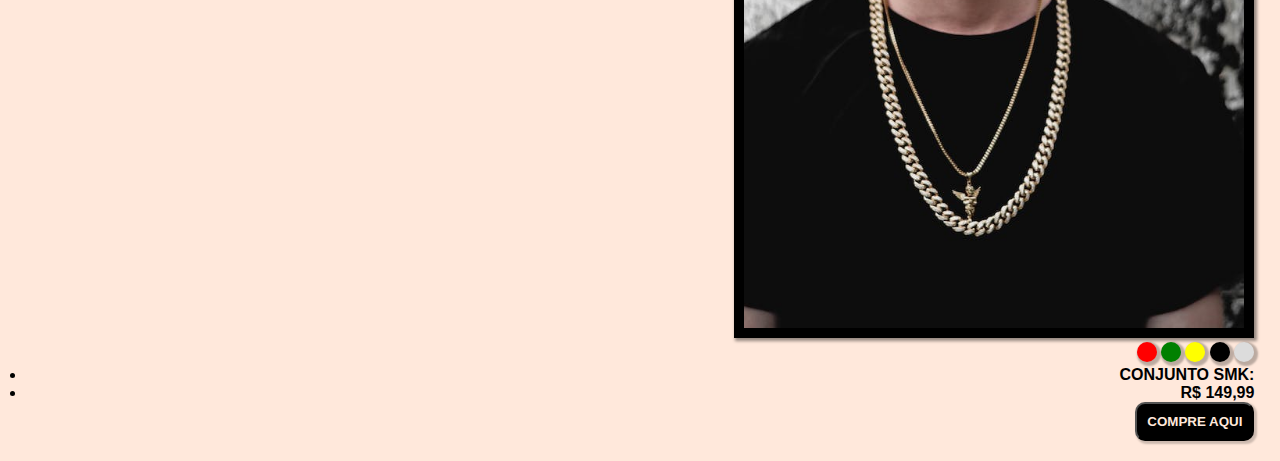
<file: paginas/pag004.html>
<!DOCTYPE html>
<html lang="pt-br">
  <head>
    <meta charset="UTF-8" />
    <meta name="viewport" content="width=device-width, initial-scale=1.0" />
    <link rel="stylesheet" href="../estilo/paginas-style.css" />
    <link
      rel="shortcut icon"
      href="../imagem/samirbat.ico"
      type="image/x-icon"
    />
    <title>SMK</title>
  </head>
  <body>
    <header>
      <div class="home">
        <a href="../index.html">
          <img src="../imagem/logo-home.jpg" alt="logo home" />
        </a>
      </div>
      <h1>SMK</h1>
    </header>
    <nav>
      <a href="../paginas/pag002.html">MASCULINA</a>
      <a href="../paginas/pag003.html">FEMININO</a>
      <a href="../paginas/pag004.html">ACESSÓRIO</a>
      <a href="../paginas/pag001.html">CONJUNTOS</a>
    </nav>
    <main>
      <!-- Repetição para o primeiro produto -->
      <section class="Mas-fem">
        <div class="roupa-mf roupa-e">
          <img src="../imagem/acessorios-01.jpg" alt="Roupa feminina" />
          <div class="lista-e lista">
            <p>
              <span class="vermelho"></span>
              <span class="verde"></span>
              <span class="amarelo"></span>
              <span class="preto"></span>
              <span class="cinza"></span>
            </p>
            <ul>
              <li>CONJUNTO SMK:</li>
              <li>R$ 149,99</li>
            </ul>
            <button>COMPRE AQUI</button>
          </div>
        </div>
      </section>

      <!-- Repetição para o segundo produto -->
      <section class="Mas-fem">
        <div class="roupa-mf roupa-d">
          <img src="../imagem/acessorios-02.jpg" alt="Roupa feminina" />
          <div class="lista-d lista">
            <p>
              <span class="vermelho"></span>
              <span class="verde"></span>
              <span class="amarelo"></span>
              <span class="preto"></span>
              <span class="cinza"></span>
            </p>
            <ul>
              <li>CONJUNTO SMK:</li>
              <li>R$ 149,99</li>
            </ul>
            <button>COMPRE AQUI</button>
          </div>
        </div>
      </section>

      <!-- Repetição para o terceiro produto -->
      <section class="Mas-fem">
        <div class="roupa-mf roupa-e">
          <img src="../imagem/acessorios-03.jpg" alt="Roupa feminina" />
          <div class="lista-e lista">
            <p>
              <span class="vermelho"></span>
              <span class="verde"></span>
              <span class="amarelo"></span>
              <span class="preto"></span>
              <span class="cinza"></span>
            </p>
            <ul>
              <li>CONJUNTO SMK:</li>
              <li>R$ 149,99</li>
            </ul>
            <button>COMPRE AQUI</button>
          </div>
        </div>
      </section>

      <!-- Repetição para o quarto produto -->
      <section class="Mas-fem">
        <div class="roupa-mf roupa-d">
          <img src="../imagem/acessorios-04.jpg" alt="Roupa feminina" />
          <div class="lista-d lista">
            <p>
              <span class="vermelho"></span>
              <span class="verde"></span>
              <span class="amarelo"></span>
              <span class="preto"></span>
              <span class="cinza"></span>
            </p>
            <ul>
              <li>CONJUNTO SMK:</li>
              <li>R$ 149,99</li>
            </ul>
            <button>COMPRE AQUI</button>
          </div>
        </div>
      </section>
    </main>
  </body>
</html>
</file>
<file: estilo/style.css>
@charset "UTF=8";

@import url("https://fonts.googleapis.com/css2?family=Passion+One:wght@400;700;900&display=swap");

@import url("https://fonts.googleapis.com/css2?family=Sriracha&display=swap");

:root {
  --cor1: #593a29;
  --cor2: #f2bda0;
  --cor3: #8c4924;
  --cor4: #ffe8db;
  --cor5: #ffd4bd;

  --font1: Verdana, Geneva, Tahoma, sans-serif;
  --font2: "Passion One", sans-serif;
  --font3: "Sriracha", cursive;
}
* {
  margin: 0px;
  padding: 0px;
}
body {
  background-color: black;
}
/*-----------CABEÇALHO------------ */
header {
  background-color: #8c4924;
  color: white;
  padding: 2em;
}
header h1 {
  text-align: center;
  font-family: var(--font2);
  font-size: 2.5em;
  font-variant: small-caps;
} /*-----------CABEÇALHO------------ */
/*-----------NAVEGAÇÃO DO CABEÇALHO------------ */
.link-pag-nav {
  background-color: #8c4924;
  padding: 1.3em;
}
.link-pag-nav a {
  padding: 10px;
  color: white;
  text-decoration: none;
  font-family: var(--font2);
}
.link-pag-nav a:hover {
  color: rgba(255, 255, 255, 0.858);
  background-color: #824322;
} /*-----------NAVEGAÇÃO DO CABEÇALHO------------ */
/*-----------IMAGEM QUE ROLA------------ */
.image-container {
  margin: auto;
  width: 95vw;
  overflow: hidden;
  white-space: nowrap;
}/*-----------IMAGEM QUE ROLA------------ */
/*-----------IMAGEM UNIca------------ */
.imagem-b img {
  width: 100%;
  border: 2px solid transparent;
  animation: borda 20s infinite;
  border-radius: 100px 0px 100px 0px;
}
@keyframes borda {
  0% {
    border-color: red;
    border-radius: 100px 0px 100px 0px;
  }
  25% {
    border-color: blueviolet;
    border-radius: 0px 100px  0px 100px;
  }
  50% {
    border-color: darkslateblue;
    border-radius: 100px 0px 100px 0px;
  }
  75% {
    border-color: greenyellow;
    border-radius: 0px 100px  0px 100px;
  }
  100% {
    border-color: aqua;
  }
}
/*-----------IMAGEM UNIca------------ */
/*-----------LINKS PARA AS PAGINAS------------ */
.link-pag {
  margin: auto;
  text-align: center;
  width: 95vw;
}
.link-pag img {
  margin: 20px;
  border-radius: 30px;
  width: 40%;
}
.link-pag button {
  width: 50%;
  background-color: rgb(61, 61, 61);
  color: white;
  font-family: var(--font2);
  font-size: 1.2em;
  padding: 5px;
  border: 2px solid transparent;
  border-radius: 10px;
  animation: borda 20s infinite;
}
.link-pag button:hover {
  background-color: rgb(114, 114, 114);
  transform: scale(1.1);
  transition: 1s;
} /*-----------LINKS PARA AS PAGINAS------------ */
/*-----------GATOS------------ */
.patrocinio {
  margin: 30px;
  color: white;
  text-align: center;
}
.patrocinio img {
  height: 100px;
  border-radius: 50%;
} /*-----------GATOS------------ */
/*-----------RODAPE------------ */
footer {
  margin-top: 20px;
  background-color: #8c4924;
  color: white;
  font-family: var(--font1);
  line-height: 20px;
}
.redes-sociais {
  text-align: center;
}

.redes-sociais img {
  margin: 10px;
  border-radius: 50%;
  height: 40px;
  box-sizing: border-box;
}
.redes-sociais img:hover {
  border: 2px solid white;
}
footer > p {
  text-align: center;
}
.duas-columns {
  width: 70vw;
  text-align: center;
  margin: auto;
}
.duas-columns h3 {
  font-family: var(--font2);
}
.asuntos p {
  font-size: 0.7em;
}
.duas-columns {
  padding: 30px;
  display: grid;
  grid-template-columns: 1fr 1fr;
  grid-template-rows: 150px;
} /*-----------RODAPE------------ */
@media (max-width: 750px) {
  .scrolling-image {
    height: 300px;
    display: inline-block;
    animation: scrollImages 20s linear infinite;
  }
  .imagem-b {
    width: 89%;
    margin: auto;
    padding: 20px;
  }
  @keyframes scrollImages {
    0% {
      transform: translateX(0);
    }
    100% {
      transform: translateX(-400px);
    }
  }
}
@media (min-width: 750px) {
  .scrolling-image {
    height: 500px;
    display: inline-block;
    animation: scrollImages 5s linear infinite;
  }
  @keyframes scrollImages {
    0% {
      transform: translateX(0);
    }
    100% {
      transform: translateX(-400px);
    }
  }
  .imagem-b {
    width: 75%;
    margin: auto;
    padding: 20px;
  }
}
</file>
<file: estilo/paginas-style.css>
@charset "UTF=8";

@import url("https://fonts.googleapis.com/css2?family=Passion+One:wght@400;700;900&display=swap");

@import url("https://fonts.googleapis.com/css2?family=Sriracha&display=swap");

:root {
  --cor1: #593a29;
  --cor2: #f2bda0;
  --cor3: #8c4924;
  --cor4: #ffe8db;
  --cor5: #ffd4bd;

  --font1: Verdana, Geneva, Tahoma, sans-serif;
  --font2: "Passion One", sans-serif;
  --font3: "Sriracha", cursive;
}
* {
  margin: 0px;
  padding: 0px;
}
/*-----------FUNDO------------ */
body {
  background-color: #ffe8db;
  background-image: url(../imagem/smk-cor-01.png);
  background-repeat: no-repeat;
  background-position: center center;
  background-attachment: fixed;
} /*-----------FUNDO------------ */
/*-----------HOME------------ */
.home {
  text-align: right;
}
.home img {
  height: 40px;
  border-radius: 50%;
  text-align: left;
  box-sizing: border-box;
}
.home img:hover {
  border: 2px white solid;
} /*-----------HOME------------ */
/*-----------CABEÇALHO------------ */
header {
  background-color: #8c4924;
  color: white;
  padding: 2em;
}
header h1 {
  text-align: center;
  font-family: var(--font2);
  font-size: 2.5em;
  font-variant: small-caps;
} /*-----------CABEÇALHO------------ */
/*-----------NAVEGAÇÃO DO CABEÇALHO------------ */
nav {
  background-color: #8c4924;
  padding: 1.3em;
}
nav a {
  padding: 10px;
  color: white;
  text-decoration: none;
  font-family: var(--font2);
}
nav a:hover {
  color: rgba(255, 255, 255, 0.858);
  background-color: #824322;
} /*-----------NAVEGAÇÃO DO CABEÇALHO------------ */
.Mas-fem img {
  box-shadow: 2px 2px 3px 1px rgba(0, 0, 0, 0.413);
}
/*-----------BOLINHAS DE COR------------ */
span {
  display: inline-block;
  border-radius: 50%;
  width: 20px;
  height: 20px;
  box-shadow: 2px 2px 2px 2px rgba(0, 0, 0, 0.265);
}
span:hover {
  border-radius: 10px;
  width: 60px;
  transition: 1s;
}
.vermelho {
  background-color: red;
}
.verde {
  background-color: green;
}
.amarelo {
  background-color: yellow;
}
.preto {
  background-color: black;
}
.cinza {
  background-color: gainsboro;
} /*-----------BOLINHAS DE COR------------ */
/*-----------LISTA------------ */
.lista {
  font-family: var(--font1);
  font-weight: bold;
}
.lista button {
  font-weight: bold;
  background-color: black;
  color: #ffe8db;
  padding: 10px;
  border-radius: 10px;
  margin-bottom: 10px;
  box-shadow: 2px 2px 2px 1px rgba(0, 0, 0, 0.199);
}
.lista button:hover {
  background-color: rgba(0, 0, 0, 0.763);
  transform: scale(1.02);
}
.lista-d {
  text-align: right;
}
.lista-e {
  text-align: left;
} /*-----------LISTA------------ */
/*-----------DIREÇÃO DA FOTO------------ */
.roupa-d {
  text-align: right;
}
.roupa-e {
  text-align: left;
} /*-----------DIREÇÃO DA FOTO------------ */
@media (max-width: 750px) {
  .Mas-fem {
    margin: 10px;
    width: 95vw;
    height: auto;
    /* #a93b00 */
  }
  .roupa-mf img {
    border: 2px solid black;
    width: 300px;
  }
}
@media (min-width: 750px) {
  .Mas-fem {
    padding: 10px;
    margin: auto;
    width: 96vw;
    height: auto;
    /* #a93b00 */
  }
  .roupa-mf img {
    border: 10px solid black;
    width: 500px;
  }
}
</file>
